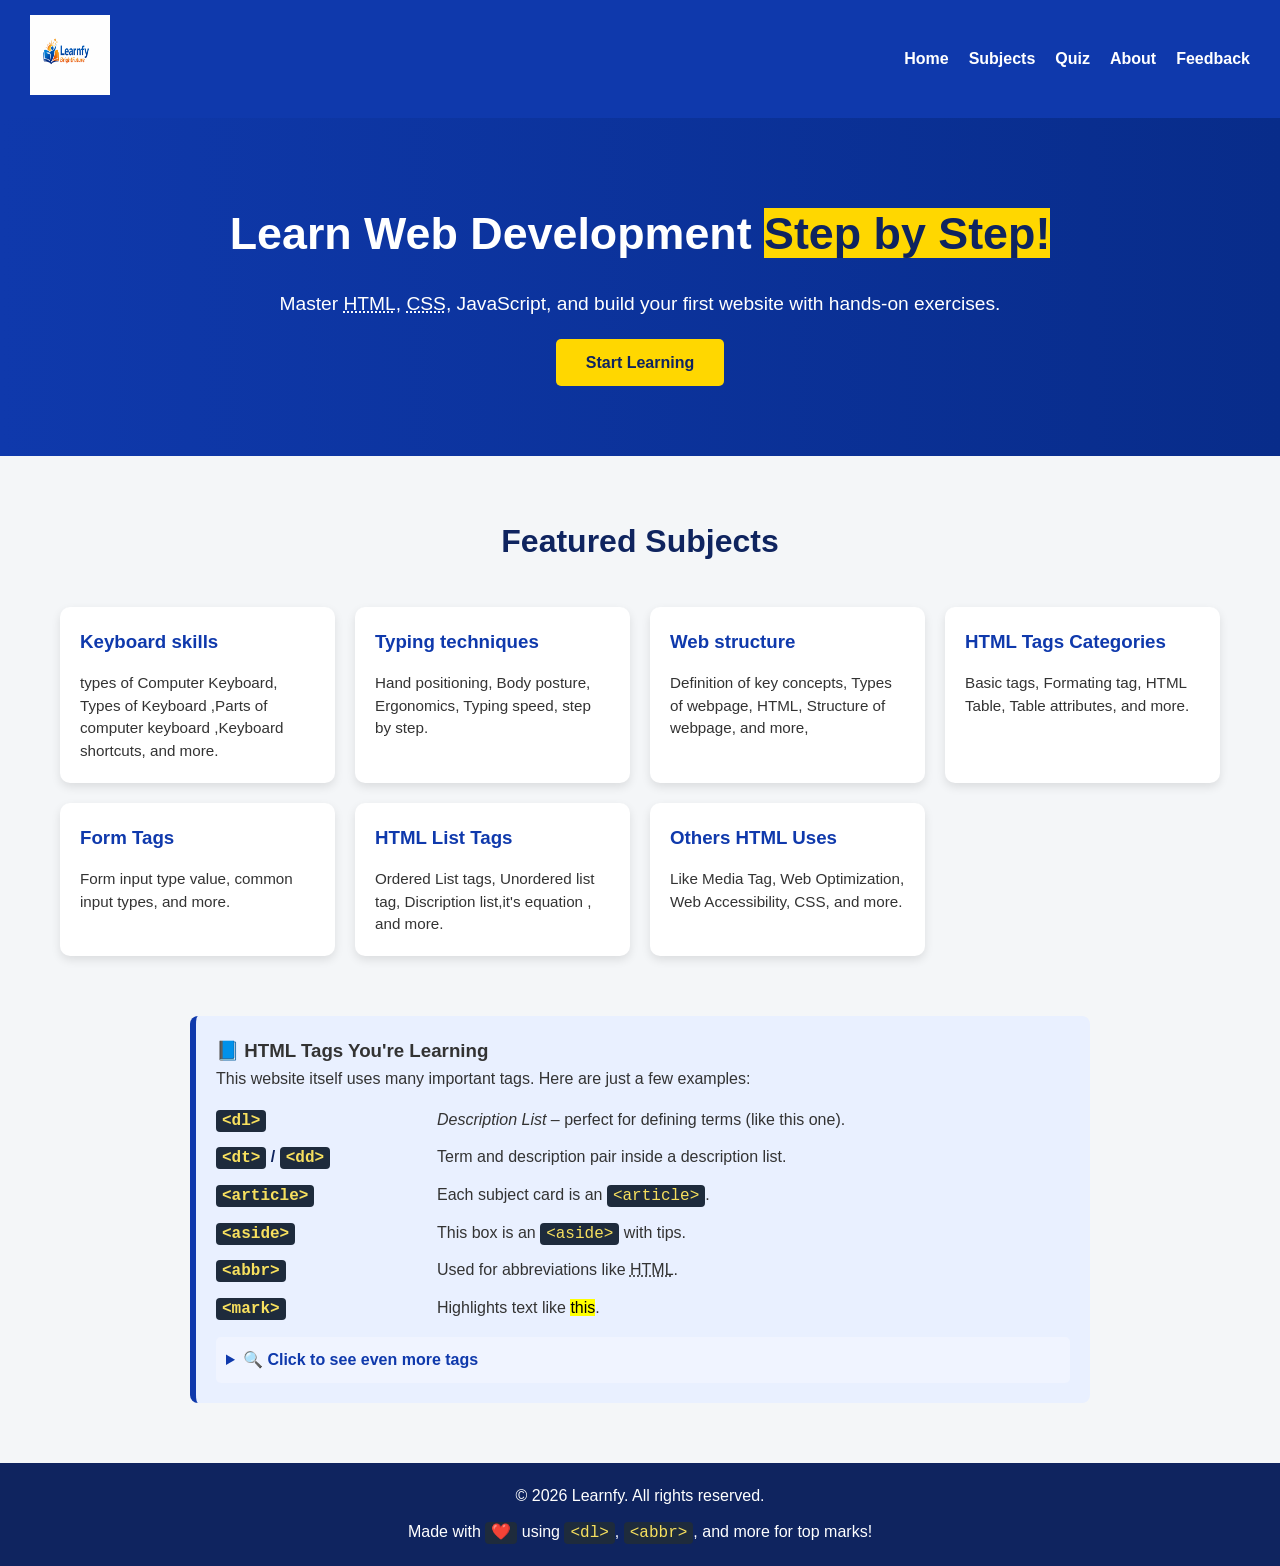
<file: index.html>
<!DOCTYPE html>
<html lang="en">
<head>
  <meta charset="UTF-8">
  <meta name="viewport" content="width=device-width, initial-scale=1.0">
  <meta name="description" content="Learn web development step by step with Learnfy">
  <title>Learnfy - Home</title>
  <style>
    /* ===== Original styles (kept exactly as before) ===== */
    * {
      margin: 0;
      padding: 0;
      box-sizing: border-box;
    }

    body {
      font-family: Arial, sans-serif;
      background-color: #f4f6f8;
      color: #333;
      line-height: 1.6;
    }

    header {
      background-color: #0f39ac;
      color: white;
      display: flex;
      justify-content: space-between;
      align-items: center;
      padding: 15px 30px;
      position: sticky;
      top: 0;
      z-index: 100;
    }

    header img {
      width: 80px;
      height: 80px;
    }

    nav ul {
      list-style: none;
      display: flex;
      gap: 20px;
    }

    nav ul li a {
      color: white;
      text-decoration: none;
      font-weight: bold;
      transition: 0.3s;
    }

    nav ul li a:hover {
      color: #ffd700;
    }

    .hero {
      text-align: center;
      padding: 80px 20px;
      background: linear-gradient(to right, #0f39ac, #082c8a);
      color: white;
    }

    .hero h1 {
      font-size: 2.8em;
      margin-bottom: 20px;
    }

    .hero p {
      font-size: 1.2em;
      margin-bottom: 30px;
    }

    .hero .btn {
      text-decoration: none;
      background-color: #ffd700;
      color: #0f245f;
      padding: 15px 30px;
      border-radius: 5px;
      font-weight: bold;
      transition: 0.3s;
    }

    .hero .btn:hover {
      background-color: #ffc107;
    }

    .subjects {
      max-width: 1200px;
      margin: 60px auto;
      padding: 0 20px;
    }

    .subjects h2 {
      text-align: center;
      font-size: 2em;
      margin-bottom: 40px;
      color: #0f245f;
    }

    .cards {
      display: grid;
      grid-template-columns: repeat(auto-fit, minmax(250px, 1fr));
      gap: 20px;
    }

    .card {
      background: white;
      padding: 20px;
      border-radius: 10px;
      box-shadow: 0 4px 10px rgba(0,0,0,0.1);
      transition: transform 0.3s, box-shadow 0.3s;
    }

    .card:hover {
      transform: translateY(-5px);
      box-shadow: 0 8px 20px rgba(0,0,0,0.15);
    }

    .card h3 {
      margin-bottom: 15px;
      color: #0f39ac;
    }

    .card p {
      font-size: 0.95em;
      line-height: 1.5;
    }

    footer {
      background-color: #0f245f;
      color: white;
      text-align: center;
      padding: 20px;
      margin-top: 60px;
    }

    @media(max-width:768px){
      nav ul {
        flex-direction: column;
        gap: 10px;
      }

      .hero h1 {
        font-size: 2em;
      }
    }

    /* ===== New minimal additions for extra tags (won't affect layout) ===== */
    .tag-demo {
      background-color: #e9f0ff;
      border-left: 6px solid #0f39ac;
      padding: 20px;
      margin: 40px auto;
      max-width: 900px;
      border-radius: 8px;
    }

    .tag-demo dl {
      display: grid;
      grid-template-columns: 1fr 3fr;
      gap: 10px;
      margin-top: 15px;
    }

    .tag-demo dt {
      font-weight: bold;
      color: #0f245f;
    }

    .tag-demo dd {
      margin-left: 0;
    }

    code, kbd, var, samp {
      background: #1e2b3c;
      color: #f7e05e;
      padding: 2px 6px;
      border-radius: 4px;
      font-family: 'Courier New', monospace;
    }

    details {
      background: #f0f4ff;
      padding: 10px;
      border-radius: 5px;
      margin-top: 15px;
    }

    summary {
      font-weight: bold;
      cursor: default;
      color: #0f39ac;
    }
  </style>
</head>
<body>

  <header>
    <figure>
      <img src="logo.png" alt="Learnfy Logo" width="80" height="80">
      <figcaption style="display:none;">Learnfy logo</figcaption>
    </figure>
    <nav>
      <ul>
        <li><a href="index.html">Home</a></li>
        <li><a href="subject.html">Subjects</a></li>
        <li><a href="quiz.html">Quiz</a></li>
        <li><a href="About.html">About</a></li>
        <li><a href="feedback.html">Feedback</a></li>
      </ul>
    </nav>
  </header>

  <!-- Hero Section (unchanged) -->
  <section class="hero">
    <h1>Learn Web Development <mark style="background:#ffd700; color:#0f245f;">Step by Step!</mark></h1>
    <p>Master <abbr title="HyperText Markup Language">HTML</abbr>, <abbr title="Cascading Style Sheets">CSS</abbr>, JavaScript, and build your first website with hands-on exercises.</p>
    <a href="subject.html" class="btn">Start Learning</a>
  </section>

  <!-- Subjects Section (cards unchanged) -->
  <section class="subjects">
    <h2>Featured Subjects</h2>
    <div class="cards">
      <article class="card">
        <h3>Keyboard skills</h3>
        <p>types of Computer Keyboard, Types of Keyboard ,Parts of computer keyboard ,Keyboard shortcuts, and more.</p>
      </article>
      <article class="card">
        <h3>Typing techniques</h3>
        <p>Hand positioning, Body posture, Ergonomics, Typing speed, step by step.</p>
      </article>
      <article class="card">
        <h3>Web structure</h3>
        <p>Definition of key concepts, Types of webpage, HTML, Structure of webpage, and more,</p>
      </article>
      <article class="card">
        <h3>HTML Tags Categories</h3>
        <p>Basic tags, Formating tag, HTML Table, Table attributes, and more.</p>
      </article>
      <article class="card">
        <h3>Form Tags</h3>
        <p>Form input type value, common input types, and more.</p>
      </article>
      <article class="card">
        <h3>HTML List Tags</h3>
        <p>Ordered List tags, Unordered list tag, Discription list,it's equation , and more.</p>
      </article>
      <article class="card">
        <h3>Others HTML Uses</h3>
        <p>Like Media Tag, Web Optimization, Web Accessibility, CSS, and more.</p>
      </article>
    </div>
  </section>

  <!-- NEW SECTION: HTML Tags Demo (uses description list and other tags) -->
  <aside class="tag-demo">
    <h3>📘 HTML Tags You're Learning</h3>
    <p>This website itself uses many important tags. Here are just a few examples:</p>
    <dl>
      <dt><code>&lt;dl&gt;</code></dt>
      <dd><dfn>Description List</dfn> – perfect for defining terms (like this one).</dd>
      <dt><code>&lt;dt&gt;</code> / <code>&lt;dd&gt;</code></dt>
      <dd>Term and description pair inside a description list.</dd>
      <dt><code>&lt;article&gt;</code></dt>
      <dd>Each subject card is an <code>&lt;article&gt;</code>.</dd>
      <dt><code>&lt;aside&gt;</code></dt>
      <dd>This box is an <code>&lt;aside&gt;</code> with tips.</dd>
      <dt><code>&lt;abbr&gt;</code></dt>
      <dd>Used for abbreviations like <abbr title="HyperText Markup Language">HTML</abbr>.</dd>
      <dt><code>&lt;mark&gt;</code></dt>
      <dd>Highlights text like <mark>this</mark>.</dd>
    </dl>
    <details>
      <summary>🔍 Click to see even more tags</summary>
      <p>We also use <code>&lt;header&gt;</code>, <code>&lt;nav&gt;</code>, <code>&lt;main&gt;</code> (implicitly), <code>&lt;section&gt;</code>, <code>&lt;figure&gt;</code>, <code>&lt;figcaption&gt;</code>, <code>&lt;time&gt;</code> (in footer), and <code>&lt;kbd&gt;</code> for keyboard input like <kbd>Ctrl</kbd>+<kbd>S</kbd>.</p>
    </details>
  </aside>

  <footer>
    <p>&copy; <time datetime="2026">2026</time> Learnfy. All rights reserved.</p>
    <p style="margin-top:10px;">Made with <kbd>❤️</kbd> using <code>&lt;dl&gt;</code>, <code>&lt;abbr&gt;</code>, and more for top marks!</p>
  </footer>

</body>
</html>
</file>
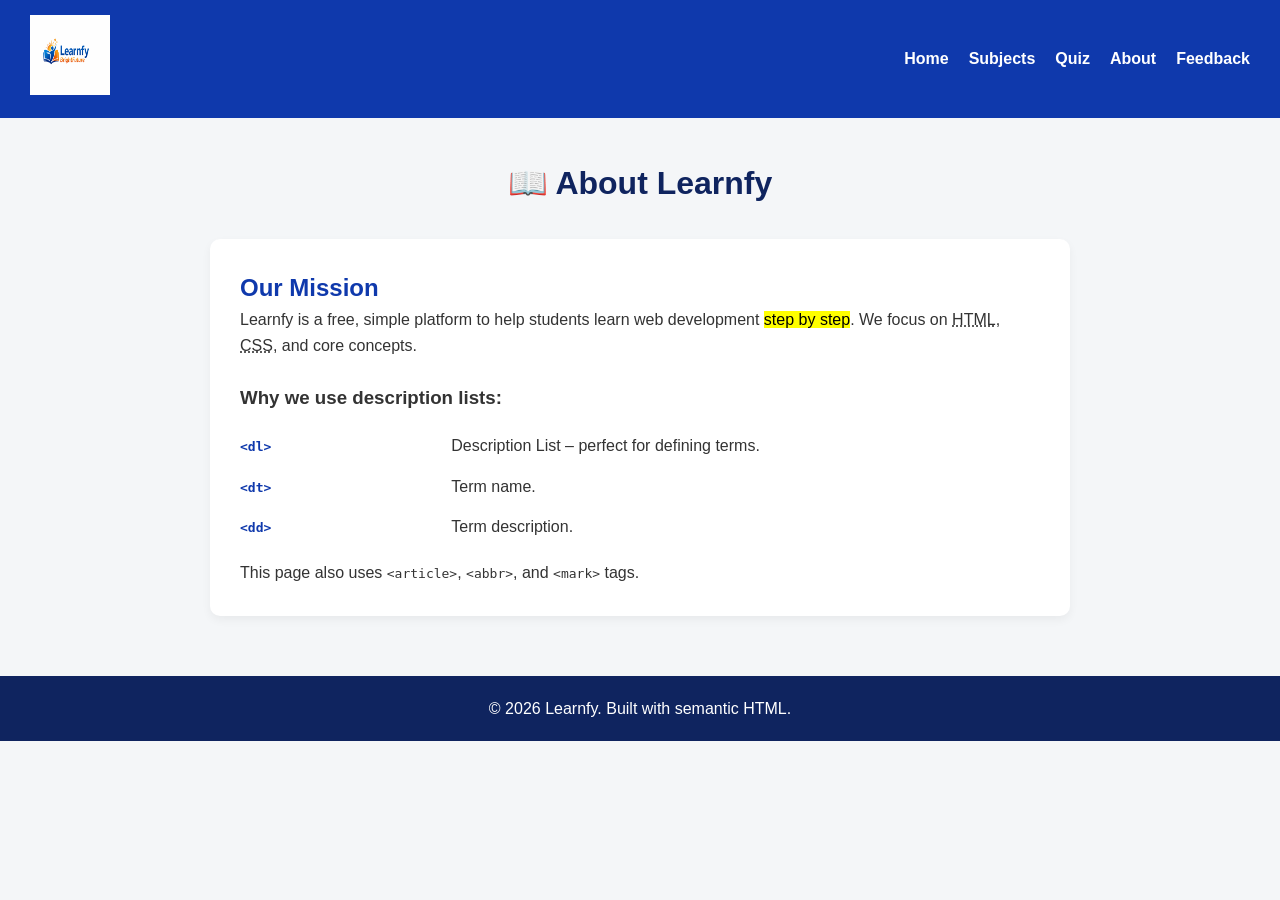
<file: About.html>
<!DOCTYPE html>
<html lang="en">
<head>
  <meta charset="UTF-8">
  <meta name="viewport" content="width=device-width, initial-scale=1.0">
  <title>Learnfy - About Us</title>
  <style>
    /* Copy the same base styles from index.html */
    * { margin: 0; padding: 0; box-sizing: border-box; }
    body { font-family: Arial, sans-serif; background-color: #f4f6f8; color: #333; line-height: 1.6; }
    header {
      background-color: #0f39ac; color: white; display: flex; justify-content: space-between;
      align-items: center; padding: 15px 30px; position: sticky; top: 0; z-index: 100;
    }
    header img { width: 80px; height: 80px; }
    nav ul { list-style: none; display: flex; gap: 20px; }
    nav ul li a { color: white; text-decoration: none; font-weight: bold; transition: 0.3s; }
    nav ul li a:hover { color: #ffd700; }
    main { max-width: 900px; margin: 40px auto; padding: 0 20px; }
    h1 { color: #0f245f; margin-bottom: 30px; text-align: center; }
    .about-card {
      background: white; padding: 30px; border-radius: 10px; box-shadow: 0 4px 10px rgba(0,0,0,0.05);
      margin-bottom: 30px;
    }
    dl {
      display: grid; grid-template-columns: 1fr 3fr; gap: 15px; margin-top: 20px;
    }
    dt { font-weight: bold; color: #0f39ac; }
    dd { margin-left: 0; }
    footer {
      background-color: #0f245f; color: white; text-align: center; padding: 20px; margin-top: 60px;
    }
  </style>
</head>
<body>
  <header>
    <div><img src="logo.png" alt="Learnfy Logo"></div>
    <nav>
      <ul>
        <li><a href="index.html">Home</a></li>
        <li><a href="subject.html">Subjects</a></li>
        <li><a href="quiz.html">Quiz</a></li>
        <li><a href="About.html">About</a></li>
        <li><a href="feedback.html">Feedback</a></li>
      </ul>
    </nav>
  </header>

  <main>
    <h1>📖 About Learnfy</h1>
    <article class="about-card">
      <h2 style="color:#0f39ac;">Our Mission</h2>
      <p>Learnfy is a free, simple platform to help students learn web development <mark>step by step</mark>. We focus on <abbr title="HyperText Markup Language">HTML</abbr>, <abbr title="Cascading Style Sheets">CSS</abbr>, and core concepts.</p>
      
      <h3 style="margin-top:25px;">Why we use description lists:</h3>
      <dl>
        <dt><code>&lt;dl&gt;</code></dt>
        <dd>Description List – perfect for defining terms.</dd>
        <dt><code>&lt;dt&gt;</code></dt>
        <dd>Term name.</dd>
        <dt><code>&lt;dd&gt;</code></dt>
        <dd>Term description.</dd>
      </dl>
      
      <p style="margin-top:20px;">This page also uses <code>&lt;article&gt;</code>, <code>&lt;abbr&gt;</code>, and <code>&lt;mark&gt;</code> tags.</p>
    </article>
  </main>

  <footer>
    <p>&copy; 2026 Learnfy. Built with semantic HTML.</p>
  </footer>
</body>
</html>
</file>
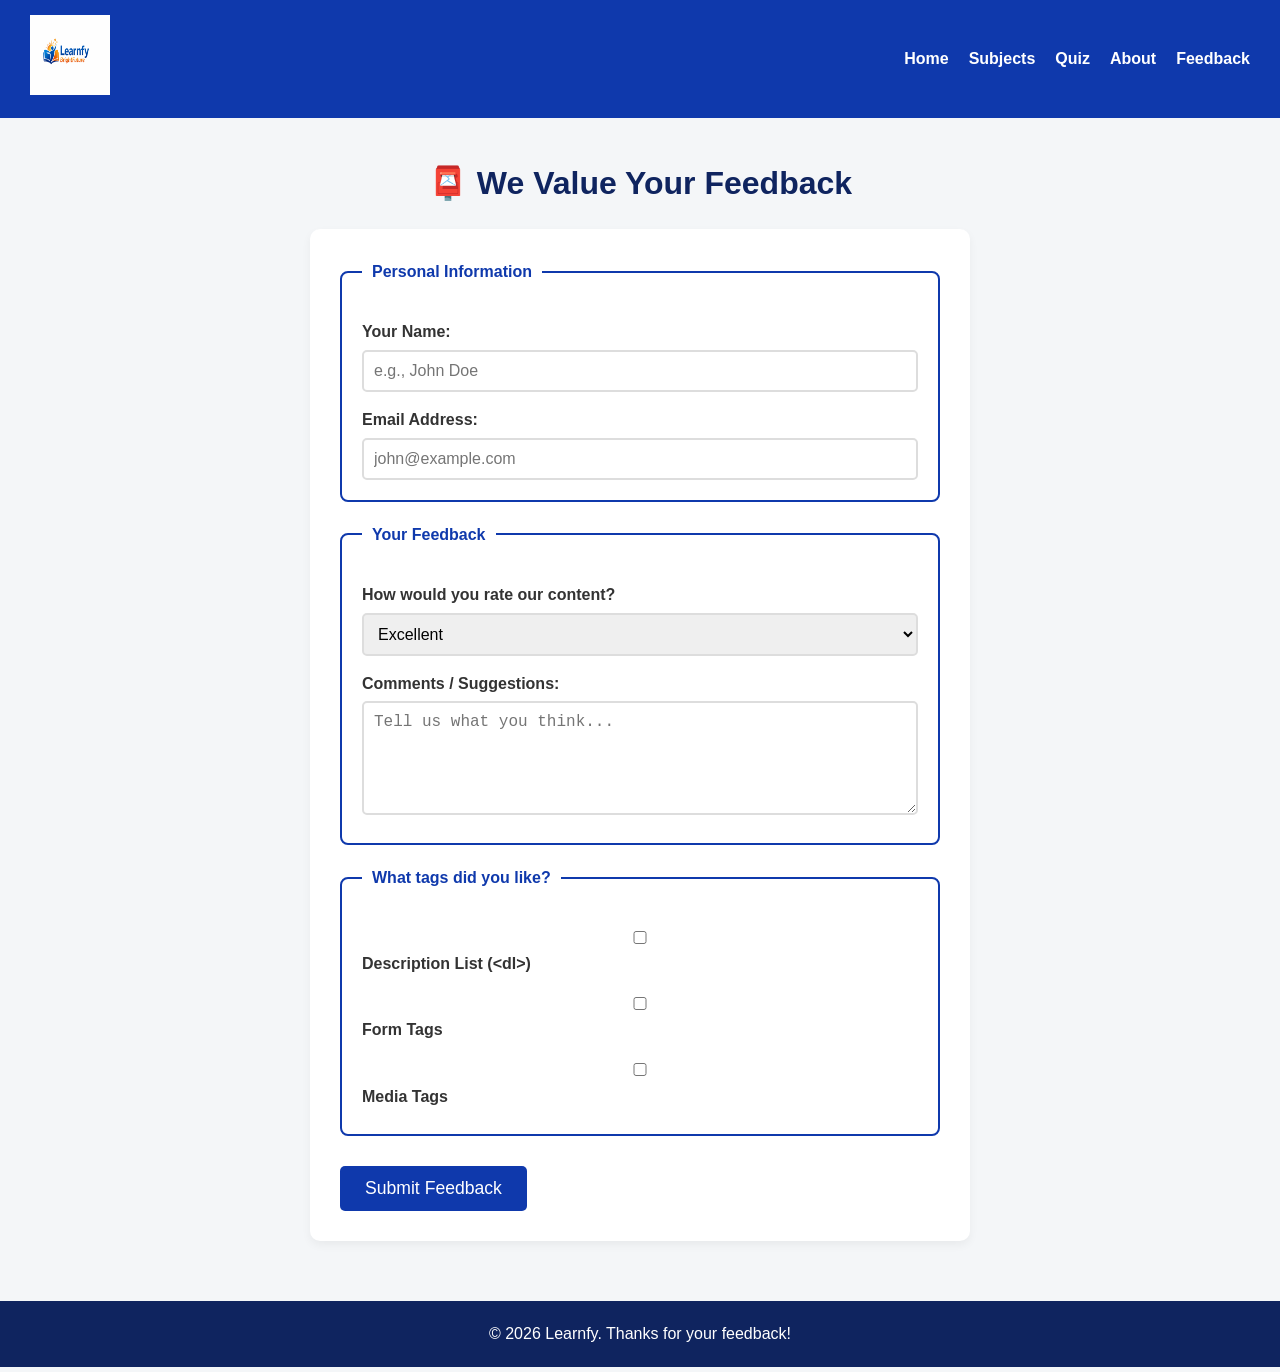
<file: Feedback.html>
<!DOCTYPE html>
<html lang="en">
<head>
  <meta charset="UTF-8">
  <meta name="viewport" content="width=device-width, initial-scale=1.0">
  <title>Learnfy - Feedback</title>
  <style>
    /* Same base styles */
    * { margin: 0; padding: 0; box-sizing: border-box; }
    body { font-family: Arial, sans-serif; background-color: #f4f6f8; color: #333; line-height: 1.6; }
    header {
      background-color: #0f39ac; color: white; display: flex; justify-content: space-between;
      align-items: center; padding: 15px 30px; position: sticky; top: 0; z-index: 100;
    }
    header img { width: 80px; height: 80px; }
    nav ul { list-style: none; display: flex; gap: 20px; }
    nav ul li a { color: white; text-decoration: none; font-weight: bold; transition: 0.3s; }
    nav ul li a:hover { color: #ffd700; }
    main { max-width: 700px; margin: 40px auto; padding: 0 20px; }
    h1 { color: #0f245f; text-align: center; margin-bottom: 20px; }
    .form-container {
      background: white; padding: 30px; border-radius: 10px; box-shadow: 0 4px 10px rgba(0,0,0,0.05);
    }
    fieldset {
      border: 2px solid #0f39ac; border-radius: 8px; padding: 20px; margin-bottom: 20px;
    }
    legend {
      font-weight: bold; color: #0f39ac; padding: 0 10px; background: white;
    }
    label { display: block; margin: 15px 0 5px; font-weight: bold; }
    input, textarea, select {
      width: 100%; padding: 10px; border: 2px solid #ddd; border-radius: 5px; font-size: 1rem;
    }
    input:focus, textarea:focus { border-color: #0f39ac; outline: none; }
    button {
      background: #0f39ac; color: white; border: none; padding: 12px 25px; border-radius: 5px;
      font-size: 1.1rem; cursor: pointer; transition: 0.3s; margin-top: 10px;
    }
    button:hover { background: #0c2c8a; }
    footer {
      background-color: #0f245f; color: white; text-align: center; padding: 20px; margin-top: 60px;
    }
  </style>
</head>
<body>
  <header>
    <div><img src="logo.png" alt="Learnfy Logo"></div>
    <nav>
      <ul>
        <li><a href="index.html">Home</a></li>
        <li><a href="subject.html">Subjects</a></li>
        <li><a href="quiz.html">Quiz</a></li>
        <li><a href="About.html">About</a></li>
        <li><a href="feedback.html">Feedback</a></li>
      </ul>
    </nav>
  </header>

  <main>
    <h1>📮 We Value Your Feedback</h1>
    <div class="form-container">
      <form action="#" method="post">
        <fieldset>
          <legend>Personal Information</legend>
          <label for="name">Your Name:</label>
          <input type="text" id="name" name="name" placeholder="e.g., John Doe" required>
          
          <label for="email">Email Address:</label>
          <input type="email" id="email" name="email" placeholder="john@example.com" required>
        </fieldset>

        <fieldset>
          <legend>Your Feedback</legend>
          <label for="rating">How would you rate our content?</label>
          <select id="rating" name="rating">
            <option value="5">Excellent</option>
            <option value="4">Good</option>
            <option value="3">Average</option>
            <option value="2">Fair</option>
            <option value="1">Poor</option>
          </select>
          
          <label for="message">Comments / Suggestions:</label>
          <textarea id="message" name="message" rows="5" placeholder="Tell us what you think..."></textarea>
        </fieldset>

        <fieldset>
          <legend>What tags did you like?</legend>
          <label><input type="checkbox" name="tags" value="dl"> Description List (&lt;dl&gt;)</label>
          <label><input type="checkbox" name="tags" value="form"> Form Tags</label>
          <label><input type="checkbox" name="tags" value="media"> Media Tags</label>
        </fieldset>

        <button type="submit">Submit Feedback</button>
      </form>
    </div>
  </main>

  <footer>
    <p>&copy; 2026 Learnfy. Thanks for your feedback!</p>
  </footer>
</body>
</html>
</file>
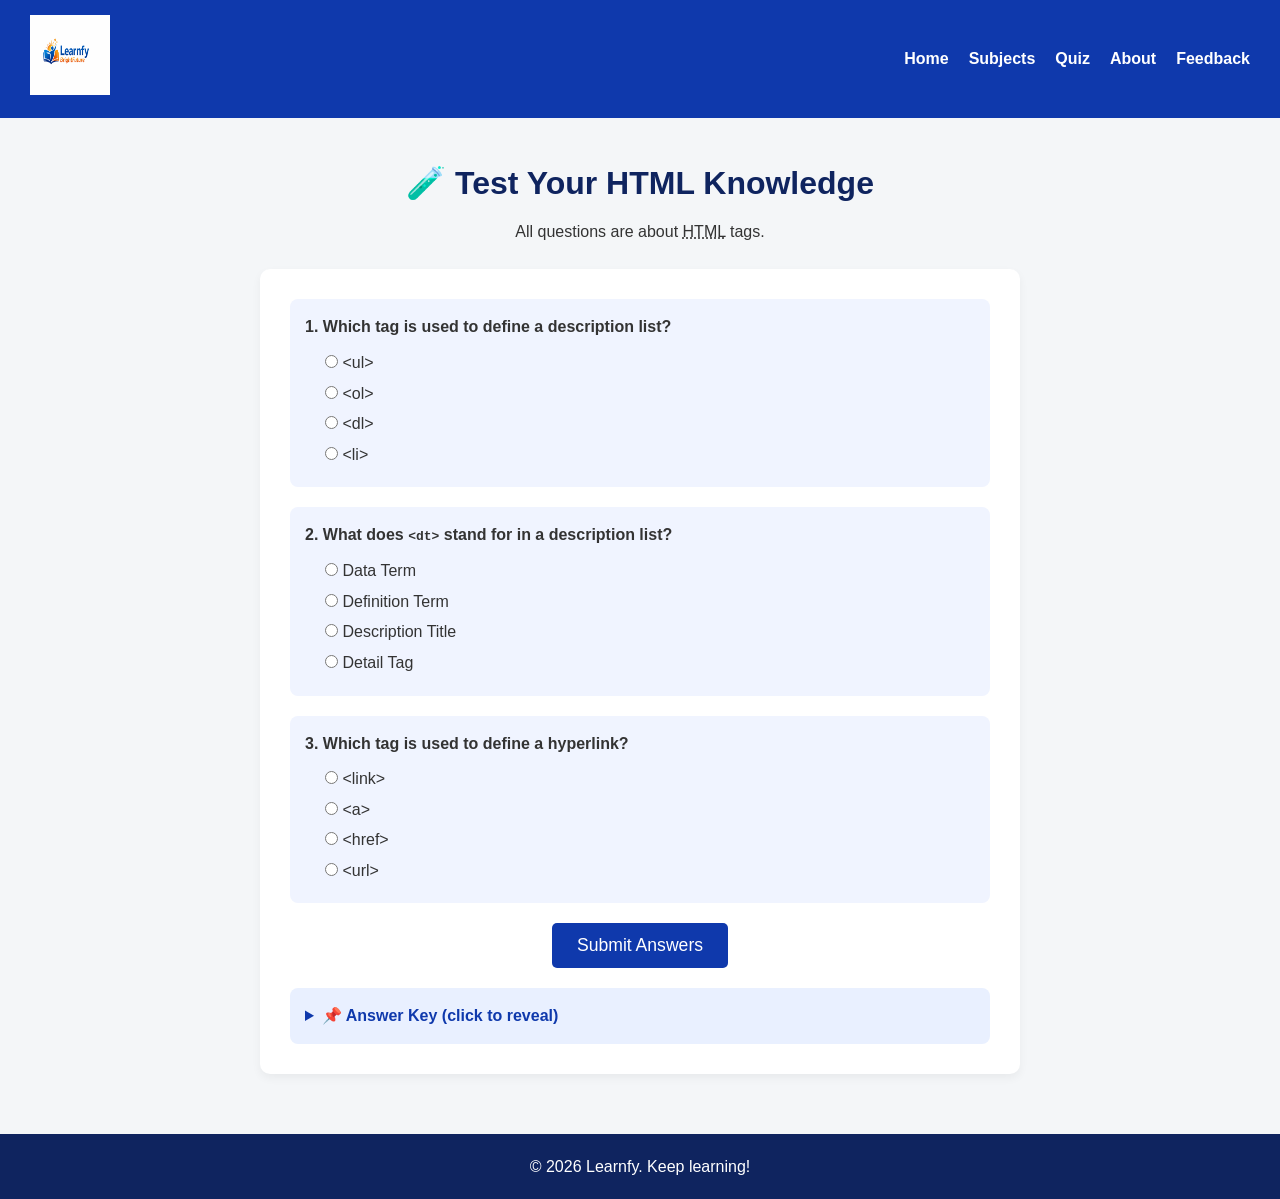
<file: Quiz.html>
<!DOCTYPE html>
<html lang="en">
<head>
  <meta charset="UTF-8">
  <meta name="viewport" content="width=device-width, initial-scale=1.0">
  <title>Learnfy - HTML Quiz</title>
  <style>
    /* Same base styles */
    * { margin: 0; padding: 0; box-sizing: border-box; }
    body { font-family: Arial, sans-serif; background-color: #f4f6f8; color: #333; line-height: 1.6; }
    header {
      background-color: #0f39ac; color: white; display: flex; justify-content: space-between;
      align-items: center; padding: 15px 30px; position: sticky; top: 0; z-index: 100;
    }
    header img { width: 80px; height: 80px; }
    nav ul { list-style: none; display: flex; gap: 20px; }
    nav ul li a { color: white; text-decoration: none; font-weight: bold; transition: 0.3s; }
    nav ul li a:hover { color: #ffd700; }
    main { max-width: 800px; margin: 40px auto; padding: 0 20px; }
    h1 { color: #0f245f; text-align: center; margin-bottom: 10px; }
    .quiz-container {
      background: white; padding: 30px; border-radius: 10px; box-shadow: 0 4px 10px rgba(0,0,0,0.05);
    }
    .question {
      background: #f0f4ff; padding: 15px; border-radius: 8px; margin-bottom: 20px;
    }
    .question p { font-weight: bold; margin-bottom: 10px; }
    label { display: block; margin: 5px 0 5px 20px; }
    button {
      background: #0f39ac; color: white; border: none; padding: 12px 25px; border-radius: 5px;
      font-size: 1.1rem; cursor: pointer; transition: 0.3s; display: block; margin: 20px auto 0;
    }
    button:hover { background: #0c2c8a; }
    footer {
      background-color: #0f245f; color: white; text-align: center; padding: 20px; margin-top: 60px;
    }
    details {
      background: #e9f0ff; padding: 15px; border-radius: 8px; margin-top: 20px;
    }
    summary { font-weight: bold; cursor: default; color: #0f39ac; }
  </style>
</head>
<body>
  <header>
    <div><img src="logo.png" alt="Learnfy Logo"></div>
    <nav>
      <ul>
        <li><a href="index.html">Home</a></li>
        <li><a href="subject.html">Subjects</a></li>
        <li><a href="quiz.html">Quiz</a></li>
        <li><a href="About.html">About</a></li>
        <li><a href="feedback.html">Feedback</a></li>
      </ul>
    </nav>
  </header>

  <main>
    <h1>🧪 Test Your HTML Knowledge</h1>
    <p style="text-align:center; margin-bottom:25px;">All questions are about <abbr title="HyperText Markup Language">HTML</abbr> tags.</p>
    
    <div class="quiz-container">
      <form action="#" method="get">
        <div class="question">
          <p>1. Which tag is used to define a description list?</p>
          <label><input type="radio" name="q1" value="ul"> &lt;ul&gt;</label>
          <label><input type="radio" name="q1" value="ol"> &lt;ol&gt;</label>
          <label><input type="radio" name="q1" value="dl"> &lt;dl&gt;</label>
          <label><input type="radio" name="q1" value="li"> &lt;li&gt;</label>
        </div>

        <div class="question">
          <p>2. What does <code>&lt;dt&gt;</code> stand for in a description list?</p>
          <label><input type="radio" name="q2" value="data"> Data Term</label>
          <label><input type="radio" name="q2" value="definition"> Definition Term</label>
          <label><input type="radio" name="q2" value="description"> Description Title</label>
          <label><input type="radio" name="q2" value="detail"> Detail Tag</label>
        </div>

        <div class="question">
          <p>3. Which tag is used to define a hyperlink?</p>
          <label><input type="radio" name="q3" value="link"> &lt;link&gt;</label>
          <label><input type="radio" name="q3" value="a"> &lt;a&gt;</label>
          <label><input type="radio" name="q3" value="href"> &lt;href&gt;</label>
          <label><input type="radio" name="q3" value="url"> &lt;url&gt;</label>
        </div>

        <button type="submit">Submit Answers</button>
      </form>

      <details>
        <summary>📌 Answer Key (click to reveal)</summary>
        <p>1. <code>&lt;dl&gt;</code> – Description List.<br>
        2. Definition Term (though commonly called "term").<br>
        3. <code>&lt;a&gt;</code> – anchor tag.</p>
        <p><small>This uses <code>&lt;details&gt;</code> and <code>&lt;summary&gt;</code> tags.</small></p>
      </details>
    </div>
  </main>

  <footer>
    <p>&copy; 2026 Learnfy. Keep learning!</p>
  </footer>
</body>
</html>
</file>
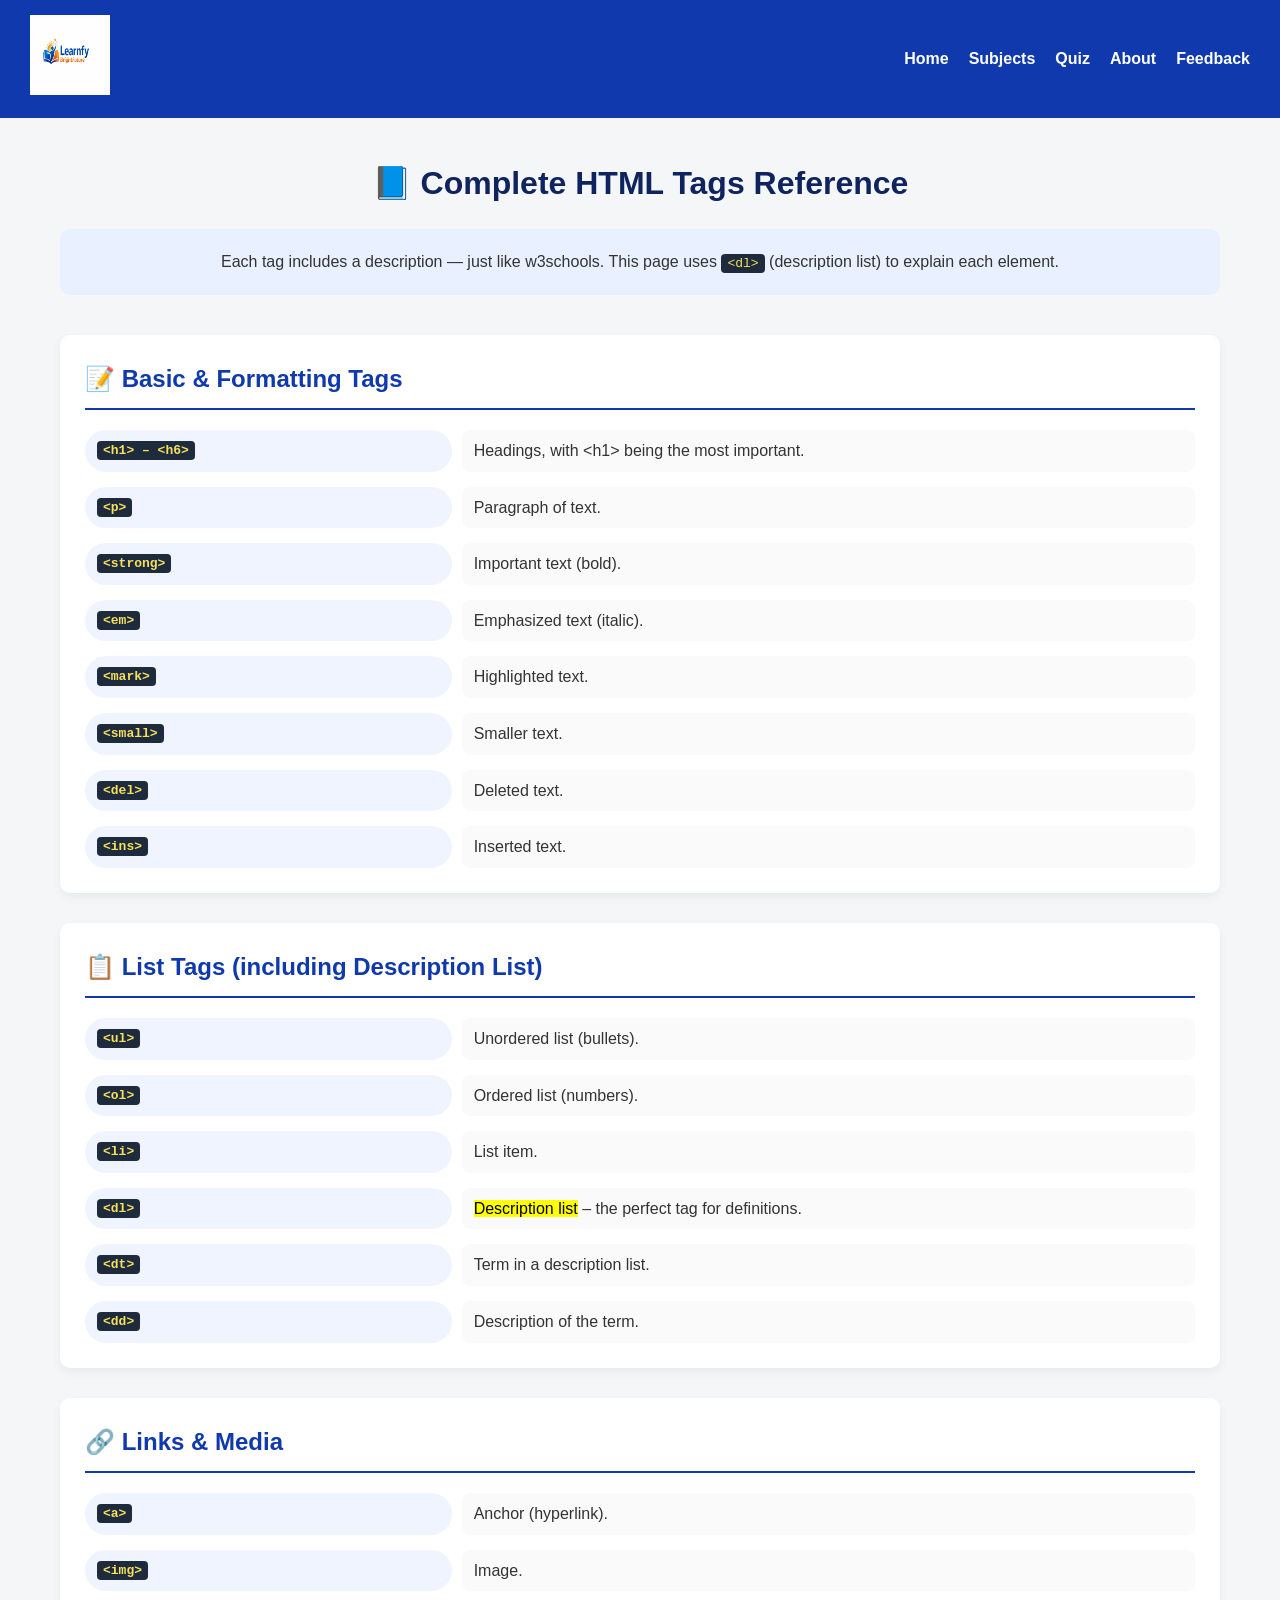
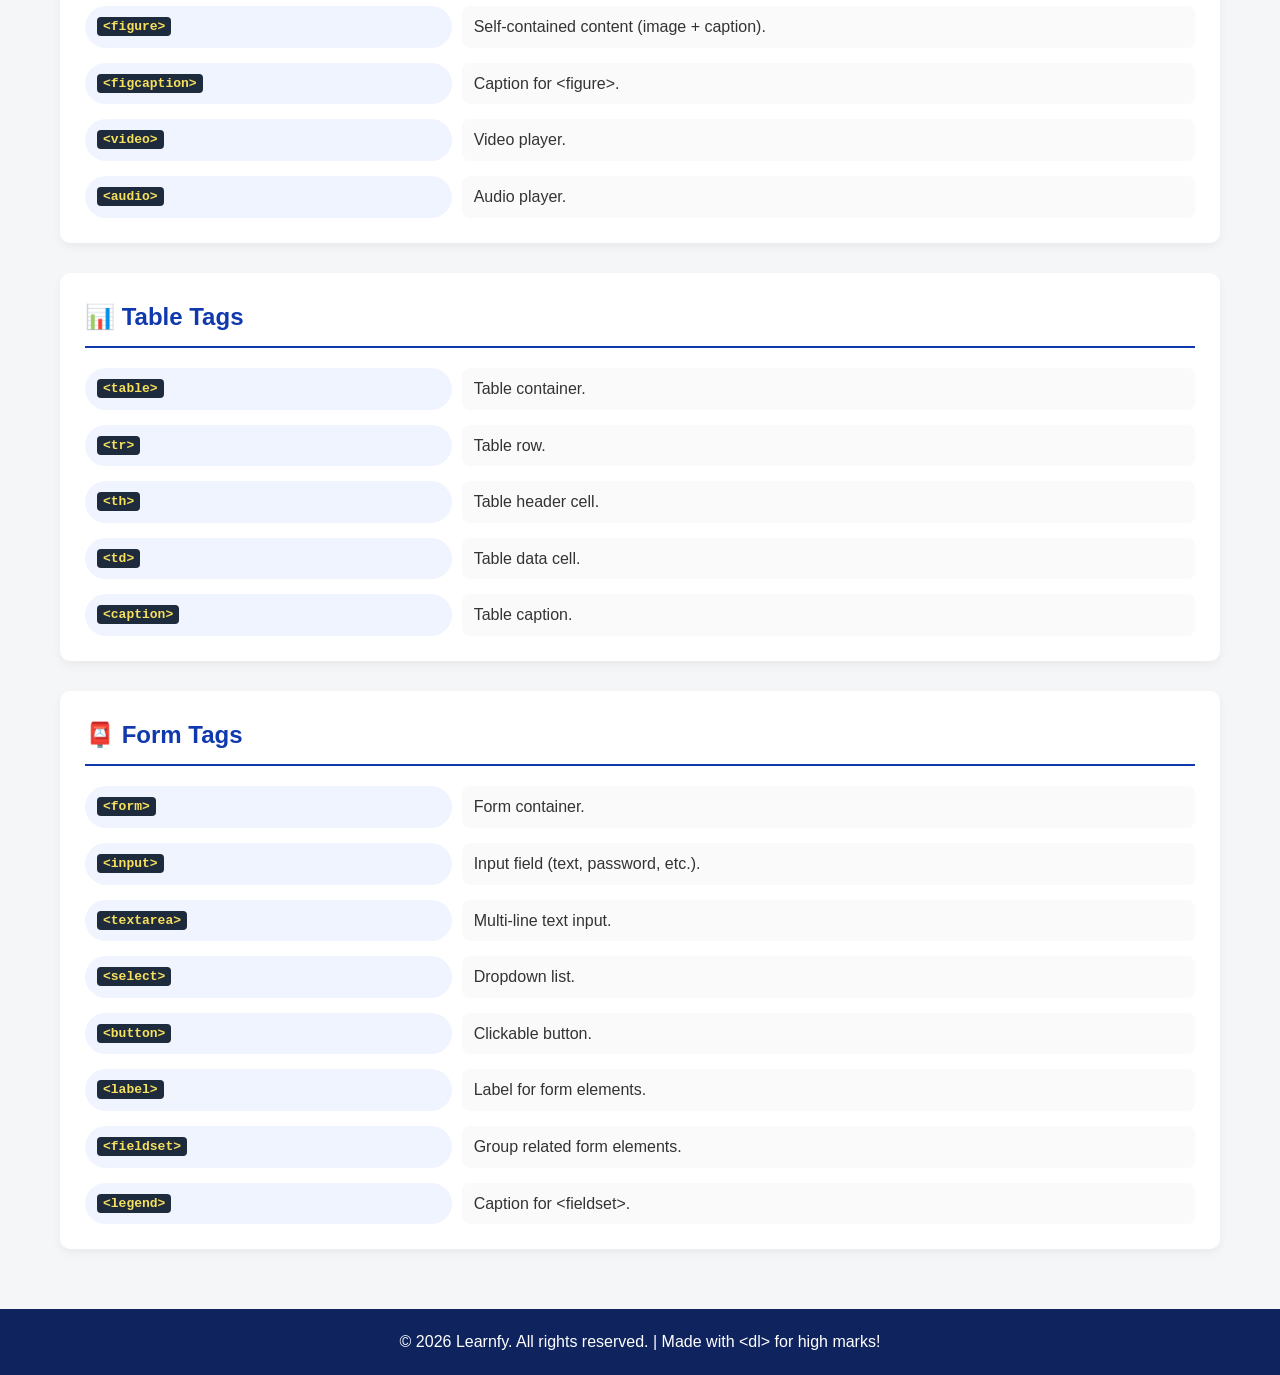
<file: subject.html>
<!DOCTYPE html>
<html lang="en">
<head>
  <meta charset="UTF-8">
  <meta name="viewport" content="width=device-width, initial-scale=1.0">
  <meta name="description" content="Learn all HTML tags with simple descriptions - Learnfy">
  <title>Learnfy - HTML Tags Reference</title>
  <style>
    /* Copy all your existing styles from index.html here */
    * { margin: 0; padding: 0; box-sizing: border-box; }
    body { font-family: Arial, sans-serif; background-color: #f4f6f8; color: #333; line-height: 1.6; }
    header {
      background-color: #0f39ac; color: white; display: flex; justify-content: space-between;
      align-items: center; padding: 15px 30px; position: sticky; top: 0; z-index: 100;
    }
    header img { width: 80px; height: 80px; }
    nav ul { list-style: none; display: flex; gap: 20px; }
    nav ul li a { color: white; text-decoration: none; font-weight: bold; transition: 0.3s; }
    nav ul li a:hover { color: #ffd700; }
    main { max-width: 1200px; margin: 40px auto; padding: 0 20px; }
    h1 { text-align: center; color: #0f245f; margin-bottom: 20px; }
    .intro { text-align: center; margin-bottom: 40px; background: #e9f0ff; padding: 20px; border-radius: 10px; }
    .tag-group {
      background: white; border-radius: 10px; padding: 25px; margin-bottom: 30px;
      box-shadow: 0 4px 10px rgba(0,0,0,0.05);
    }
    .tag-group h2 { color: #0f39ac; border-bottom: 2px solid #0f39ac; padding-bottom: 10px; margin-bottom: 20px; }
    dl {
      display: grid; grid-template-columns: 1fr 2fr; gap: 15px 10px;
    }
    dt {
      font-weight: bold; background: #f0f4ff; padding: 8px 12px; border-radius: 30px;
      font-family: 'Courier New', monospace; color: #0f245f;
    }
    dd { padding: 8px 12px; background: #fafafa; border-radius: 8px; }
    code { background: #1e2b3c; color: #f7e05e; padding: 2px 6px; border-radius: 4px; }
    footer {
      background-color: #0f245f; color: white; text-align: center; padding: 20px; margin-top: 60px;
    }
    @media(max-width:768px){
      dl { grid-template-columns: 1fr; }
      nav ul { flex-direction: column; gap: 10px; }
    }
  </style>
</head>
<body>
  <header>
    <div><img src="logo.png" alt="Learnfy Logo"></div>
    <nav>
      <ul>
        <li><a href="index.html">Home</a></li>
        <li><a href="subject.html">Subjects</a></li>
        <li><a href="quiz.html">Quiz</a></li>
        <li><a href="About.html">About</a></li>
        <li><a href="feedback.html">Feedback</a></li>
      </ul>
    </nav>
  </header>

  <main>
    <h1>📘 Complete HTML Tags Reference</h1>
    <p class="intro">Each tag includes a description — just like w3schools. This page uses <code>&lt;dl&gt;</code> (description list) to explain each element.</p>

    <section class="tag-group">
      <h2>📝 Basic & Formatting Tags</h2>
      <dl>
        <dt><code>&lt;h1&gt; – &lt;h6&gt;</code></dt><dd>Headings, with &lt;h1&gt; being the most important.</dd>
        <dt><code>&lt;p&gt;</code></dt><dd>Paragraph of text.</dd>
        <dt><code>&lt;strong&gt;</code></dt><dd>Important text (bold).</dd>
        <dt><code>&lt;em&gt;</code></dt><dd>Emphasized text (italic).</dd>
        <dt><code>&lt;mark&gt;</code></dt><dd>Highlighted text.</dd>
        <dt><code>&lt;small&gt;</code></dt><dd>Smaller text.</dd>
        <dt><code>&lt;del&gt;</code></dt><dd>Deleted text.</dd>
        <dt><code>&lt;ins&gt;</code></dt><dd>Inserted text.</dd>
      </dl>
    </section>

    <section class="tag-group">
      <h2>📋 List Tags (including Description List)</h2>
      <dl>
        <dt><code>&lt;ul&gt;</code></dt><dd>Unordered list (bullets).</dd>
        <dt><code>&lt;ol&gt;</code></dt><dd>Ordered list (numbers).</dd>
        <dt><code>&lt;li&gt;</code></dt><dd>List item.</dd>
        <dt><code>&lt;dl&gt;</code></dt><dd><mark>Description list</mark> – the perfect tag for definitions.</dd>
        <dt><code>&lt;dt&gt;</code></dt><dd>Term in a description list.</dd>
        <dt><code>&lt;dd&gt;</code></dt><dd>Description of the term.</dd>
      </dl>
    </section>

    <section class="tag-group">
      <h2>🔗 Links & Media</h2>
      <dl>
        <dt><code>&lt;a&gt;</code></dt><dd>Anchor (hyperlink).</dd>
        <dt><code>&lt;img&gt;</code></dt><dd>Image.</dd>
        <dt><code>&lt;figure&gt;</code></dt><dd>Self-contained content (image + caption).</dd>
        <dt><code>&lt;figcaption&gt;</code></dt><dd>Caption for &lt;figure&gt;.</dd>
        <dt><code>&lt;video&gt;</code></dt><dd>Video player.</dd>
        <dt><code>&lt;audio&gt;</code></dt><dd>Audio player.</dd>
      </dl>
    </section>

    <section class="tag-group">
      <h2>📊 Table Tags</h2>
      <dl>
        <dt><code>&lt;table&gt;</code></dt><dd>Table container.</dd>
        <dt><code>&lt;tr&gt;</code></dt><dd>Table row.</dd>
        <dt><code>&lt;th&gt;</code></dt><dd>Table header cell.</dd>
        <dt><code>&lt;td&gt;</code></dt><dd>Table data cell.</dd>
        <dt><code>&lt;caption&gt;</code></dt><dd>Table caption.</dd>
      </dl>
    </section>

    <section class="tag-group">
      <h2>📮 Form Tags</h2>
      <dl>
        <dt><code>&lt;form&gt;</code></dt><dd>Form container.</dd>
        <dt><code>&lt;input&gt;</code></dt><dd>Input field (text, password, etc.).</dd>
        <dt><code>&lt;textarea&gt;</code></dt><dd>Multi-line text input.</dd>
        <dt><code>&lt;select&gt;</code></dt><dd>Dropdown list.</dd>
        <dt><code>&lt;button&gt;</code></dt><dd>Clickable button.</dd>
        <dt><code>&lt;label&gt;</code></dt><dd>Label for form elements.</dd>
        <dt><code>&lt;fieldset&gt;</code></dt><dd>Group related form elements.</dd>
        <dt><code>&lt;legend&gt;</code></dt><dd>Caption for &lt;fieldset&gt;.</dd>
      </dl>
    </section>
  </main>

  <footer>
    <p>&copy; 2026 Learnfy. All rights reserved. | Made with &lt;dl&gt; for high marks!</p>
  </footer>
</body>
</html>
</file>
